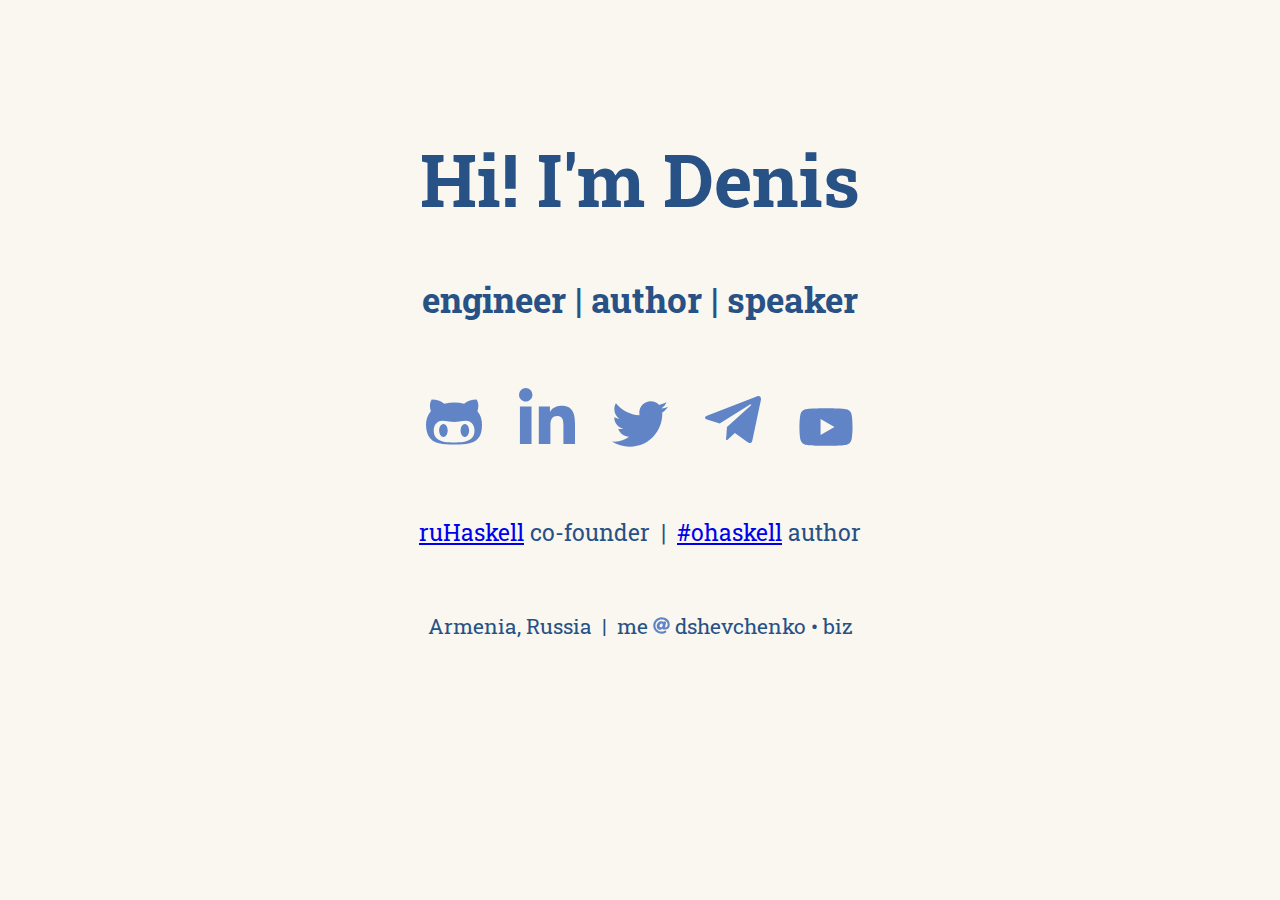
<file: index.html>
<!DOCTYPE html>
<html lang="en">
  <head>
    <meta charset="utf-8">
    <meta name="viewport" content="width=device-width, initial-scale=1, shrink-to-fit=no">
    <meta name="description" content="Haskeller">
    <meta name="author" content="Denis Shevchenko">

    <link rel="icon" href="data:,">

    <link rel="preconnect" href="https://fonts.gstatic.com">
    <link href="https://fonts.googleapis.com/css2?family=Roboto+Slab:wght@300&display=swap" rel="stylesheet">

    <title>Denis Shevchenko</title>

    <style>
      body {
        font-family: 'Roboto Slab', serif;
        font-size: 18px;
        background-color: #f9f7f0;
        color: #285185;
      }
      h1 {
        font-size: 406%;
        margin-top: 130px;
      }
      h2 {
        font-size: 194%;
        margin-bottom: 66px;
      }
      .center {
        text-align: center;
      }
      .social-logo {
        max-width: 56px;
      }
      .social-logo-sep {
        padding-left: 33px;
      }
      .projects {
        margin-top: 60px;
        font-size: 126%;
      }
      .where {
        margin-top: 65px;
        font-size: 119%;
      }
      .sep {
        padding-left: 5px;
      }
      .at {
        max-width: 17px;
      }
      @media screen and (max-width: 600px) {
        h1 {
          font-size: 306%;
          margin-top: 130px;
        }
        h2 {
          font-size: 146%;
          margin-bottom: 60px;
        }
        .social-logo {
          max-width: 43px;
        }
        .social-logo-sep {
          padding-left: 23px;
        }
        .projects {
          margin-top: 50px;
          font-size: 94%;
        }
        .where {
          margin-top: 50px;
          font-size: 89%;
        }
        .at {
          max-width: 12px;
        }
      }
    </style>
  </head>

  <body>
    <div class="center">
      <h1>Hi! I'm Denis</h1>
      <h2>engineer | author | speaker</h2>

      <a href="https://github.com/denisshevchenko"><img class="social-logo" src="[data-uri]" alt="GitHub"></a>
      <span class="social-logo-sep"></span>
      <a href="https://www.linkedin.com/in/dshevchenkobiz/"><img class="social-logo" src="[data-uri]" alt="LinkedIn"></a>
      <span class="social-logo-sep"></span>
      <a href="https://twitter.com/dshevchenko_biz/"><img class="social-logo" src="[data-uri]" alt="Twitter"></a>
      <span class="social-logo-sep"></span>
      <a href="https://t.me/dshevchenko"><img class="social-logo" src="[data-uri]" alt="Telegram"></a>
      <span class="social-logo-sep"></span>
      <a href="https://www.youtube.com/playlist?list=PLdRusf3pluq78jrN0Hz9szqrqmi9cMvtn"><img class="social-logo" src="[data-uri]" alt="YouTube"></a>

      <div class="projects">
        <a href="https://ruhaskell.org/">ruHaskell</a> co-founder
        <span class="sep"></span>
        |
        <span class="sep"></span>
        <a href="https://www.ohaskell.guide/">#ohaskell</a> author
      </div>

      <div class="where">
        Armenia, Russia
        <span class="sep"></span>
        |
        <span class="sep"></span>
        me <img class="at" src="[data-uri]" alt="at"> dshevchenko • biz
      </div>
    </div>
  </body>
</html>
</file>
